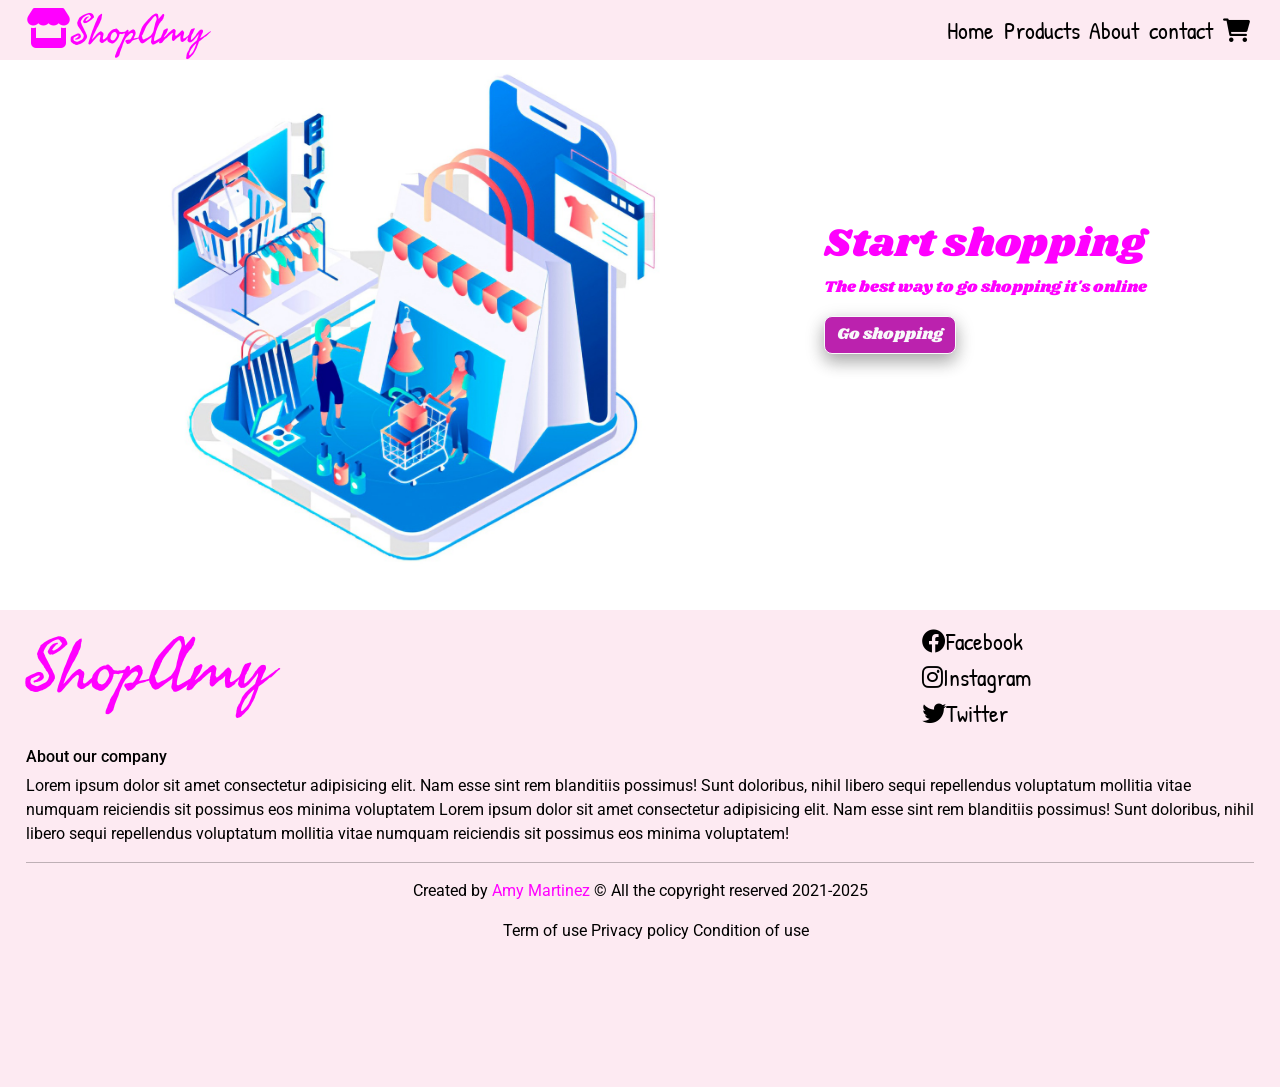
<file: index.html>
<!DOCTYPE html>
<html lang="en">
<head>
    <meta charset="UTF-8">
    <meta http-equiv="X-UA-Compatible" content="IE=edge">
    <meta name="viewport" content="width=device-width, initial-scale=1.0">
    <title>ShopAmy</title>
    <link rel="stylesheet" href="css/index.css">

    <link href="https://cdn.jsdelivr.net/npm/bootstrap@5.1.3/dist/css/bootstrap.min.css" rel="stylesheet" integrity="sha384-1BmE4kWBq78iYhFldvKuhfTAU6auU8tT94WrHftjDbrCEXSU1oBoqyl2QvZ6jIW3" crossorigin="anonymous">
    <!--bootstrap for styles--> 
    <link rel="stylesheet" href="https://cdnjs.cloudflare.com/ajax/libs/font-awesome/6.0.0-beta3/css/all.min.css">
    <!--font awesome for some logos--> 
</head>

<header class="topheader">
    <!--The header for the menu on the top !-->

    <a href="index.html" id="bname"><i class="fas fa-store"></i>ShopAmy</a>
   
    <!-- this button would be for screen sizes -->
   <!-- Collapse button -->
  
   <div id="containerbutton">
  <button class="navbar-toggler toggler-example"  type="button" data-toggle="collapse" data-target="#navbarSupportedContent1"
  aria-controls="navbarSupportedContent1" aria-expanded="false" aria-label="Toggle navigation"><span class="dark-blue-text"><i
      class="fas fa-bars fa-1x"></i></span></button>
      

<!--coollapse container -->
<div class="collapse navbar-collapse" id="navbarSupportedContent1">

  <!-- Links -->
  <ul class="navbar-nav mr-auto">
    <li class="nav-item active">
      <a class="nav-link" href="index.html">Home <span class="sr-only">(current)</span></a>
    </li>

    <li class="nav-item">
      <a class="nav-link" href="products.html">Products</a>
    </li>

    <li class="nav-item">
      <a class="nav-link" href="about.html">About</a>
      </li>

      <li class="nav-item">
        <a class="nav-link" href="contact.html">contact</a>
        </li>


    
  </ul>
  <!-- Links -->

</div>
<!-- Collapsible content -->

<!-- the container ends -->
</div>

    <navbar class="mainnav">
    <ul>
        <li><a href="index.html">Home</a> </li>
        <li><a href="products.html">Products</a></li>
<li><a href="about.html">About</a></li>
<li><a href="contact.html">contact</a></li>
<li><a href="cart.html"><i class="fas fa-shopping-cart"></i></a></li>
</ul>
</navbar>

</header>

<body>
    <main>

        <div class="firstinfo"><!--It can be the container of the photo and image-->
      <div class="image1">
        <img src="images/shopp1.jpg" alt="I am loading..." >
      </div>

      <div class="image1-text">
        <h1>Start shopping</h1>
        <p>The best way to go shopping it's online</p>
        <a href="#" class="btn btn-outline-light">Go shopping</a>
      </div>

      
        </div>   <!-- the containers ends here -->
       
<div class="containerCarousel">
        
      </div>   <!-- the container carousel ends here -->

    </main>
   

  
      <footer>

        <div class="footercontainer">
        <div class="infofooter">
        <h2 id="footerh1">ShopAmy</h2>
      
        
      </div>

      <div class="socialmedias">
        <ul>
       <li> <a href="#"><i class="fab fa-facebook"></i>Facebook</a></li>
       <li>  <a href="#"><i class="fab fa-instagram"></i>Instagram</a></li>
       <li> <a href="#"><i class="fab fa-twitter"></i>Twitter</a>   </li>
      </ul>
      </div>
    </div><!--Container flex ends-->
    
      <div class="aboutfooter">
        <h6>About our company</h6>
        <p>Lorem ipsum dolor sit amet consectetur adipisicing elit. Nam esse sint rem blanditiis possimus! Sunt doloribus, nihil libero sequi repellendus voluptatum mollitia vitae numquam reiciendis sit possimus eos minima voluptatem Lorem ipsum dolor sit amet consectetur adipisicing elit. Nam esse sint rem blanditiis possimus! Sunt doloribus, nihil libero sequi repellendus voluptatum mollitia vitae numquam reiciendis sit possimus eos minima voluptatem!</p>
      </div>

      
    
      <div class="infodev">
        <hr>
        <p>Created by <span>Amy Martinez</span> &copy; All the copyright reserved 2021-2025</span></p>
        
      </div>

      <div class="policy">
        <ul>
       <li> <a href="#">Term of use</a></li>
       <li> <a href="#">Privacy policy</a></li>
       <li>   <a href="#">Condition of use</a>   </li>
      </ul>
      </div>
   
    
      </footer>
  
   
      <script src="https://code.jquery.com/jquery-3.3.1.slim.min.js" integrity="sha384-q8i/X+965DzO0rT7abK41JStQIAqVgRVzpbzo5smXKp4YfRvH+8abtTE1Pi6jizo" crossorigin="anonymous"></script>
      <script src="https://cdnjs.cloudflare.com/ajax/libs/popper.js/1.14.3/umd/popper.min.js" integrity="sha384-ZMP7rVo3mIykV+2+9J3UJ46jBk0WLaUAdn689aCwoqbBJiSnjAK/l8WvCWPIPm49" crossorigin="anonymous"></script>
      <script src="https://stackpath.bootstrapcdn.com/bootstrap/4.1.3/js/bootstrap.min.js" integrity="sha384-ChfqqxuZUCnJSK3+MXmPNIyE6ZbWh2IMqE241rYiqJxyMiZ6OW/JmZQ5stwEULTy" crossorigin="anonymous"></script>
 <!--bootstrap javascript--> 
</body>
</html>
</file>
<file: css/index.css>
@import url('https://fonts.googleapis.com/css2?family=Freehand&family=Patrick+Hand&family=Shrikhand&display=swap');
@import url('https://fonts.googleapis.com/css2?family=Roboto:wght@500&display=swap');
/*/
In this part Iam using google fonts, I uploaded different fonts
*/
html
{
    
    overflow-x: hidden;
}

.topheader{
    position: sticky;
    align-items: center;
    display: flex;
    padding: 0 2%;
    justify-content: space-between;
    background: #fdeaf2;
    z-index: 1000;
 
 }


.topheader > a{
    font-family: 'Freehand', sans-serif;
    font-size: 250%;
    color: rgb(255, 0, 255);
    text-decoration: none;
    
}

.topheader ul
{  
    list-style: none;
    font-family: 'Patrick Hand';
    font-size: 1.5rem;
   
}

.topheader li{
    position: relative;
    float: left;
}

.mainnav li a{
    text-decoration: none;
   padding: 0.3rem;
   display: inline;
   color: black;
}

.mainnav li a:hover{
    background: rgb(255, 0, 255);;
    color: white;
}


/* the flex container */
.firstinfo{ 
    display: flex;
   flex-direction: row;
}

.image1 img{
    flex:1 1 41em;
    width: 100%;
     height:550px;
     
    }




.image1-text {
    color: rgb(255, 0, 255);
    font-family: 'Shrikhand', cursive;
   padding-top: 10em;
}

.image1-text > a{
    background-color: rgb(187, 34, 174);
    border-radius: .5rem;
    box-shadow: 0 8px 16px 0 rgba(0,0,0,0.2), 0 6px 20px 0 rgba(0,0,0,0.19);

}


footer
{
  
  
    background-color: #fdeaf2;
    padding-top: 1%;
    padding-right: 2%;
    padding-left: 2%;
    padding-bottom: 10%;
    

}


#footerh1{
    font-family: 'Freehand', sans-serif;
    font-size: 450%;
    color: rgb(255, 0, 255);
    text-decoration: none;
    padding: 10 10 10 10;
}

.footercontainer{
  
    display: flex;
    flex-wrap: wrap;

}

.socialmedias
{
  padding-left: 50%;
  
}
.socialmedias ul{
   list-style: none;
   font-family: 'Patrick Hand';
    font-size: 1.5rem;
}
.socialmedias  li a{
    text-decoration: none;
    padding: 0.3rem;
    display: inline;
    color: black;
}

.aboutfooter{
    font-family: 'Roboto', sans-serif;
    color: black;
}

.infodev{
    text-align: center;
    font-family: 'Roboto', sans-serif;
    color: black;

    
}

.infodev span{
    color: rgb(255, 0, 255);

    
}


.policy
{
    font-family: 'Roboto', sans-serif;
       text-align: center;
       margin-top: auto;
       

}

.policy ul li
{
       list-style-type: none;
    display: inline-block;
}

.policy a{
    text-decoration: none;
    color: black;
   
}

/* Responsive design  */

/* This reference is for my laptop */
@media (max-width:2048px) {
    #containerbutton{
        display: none;
    }

    
 
   
}


/* This reference is from !pad pro */
@media (max-width:1200px) 
{
    html
    {
        font-size: 150%;
    }

    #containerbutton{
        display: none;
    }
   

    .firstinfo{
        display: flex;
        flex-direction: row;
    }

    .image1{
        height: 100%;
        width: 60%;
    }   


}

@media (max-width: 780px) {
    #containerbutton{
        display: none;
    }

    
}


/* This shows the burger button */
@media (max-width: 820px) 
{

    html{
        font-size: 90%;
    }
    .topheader{
        padding-right: 15%;
       
    }

    #bname{
        font-size: 160%;
    }
   #containerbutton{
       display: inline-block;
       cursor: pointer;
      
     
     
   }


  .mainnav{
      display: none;
  }

  footer{
      padding-bottom: 25%;
  }


}
</file>
